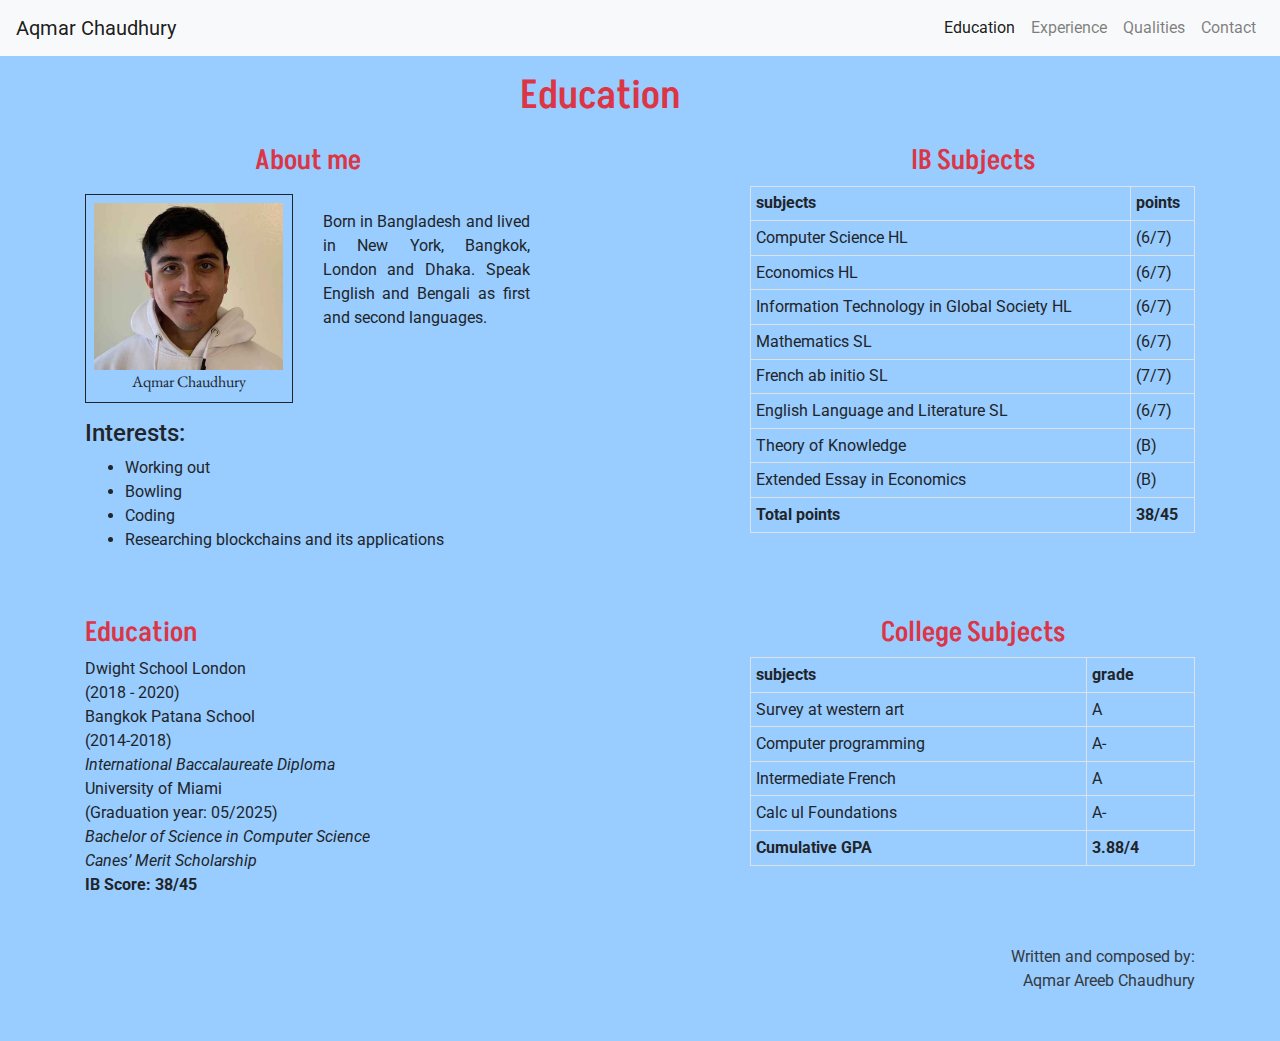
<file: index.html>
<!DOCTYPE html>
<html lang="en">
<head>
  <meta charset="UTF-8">
  <meta http-equiv="X-UA-Compatible" content="IE=edge">
  <meta name="viewport" content="width=device-width, initial-scale=1.0">
  <link rel="stylesheet" href="https://cdn.jsdelivr.net/npm/bootstrap@4.4.1/dist/css/bootstrap.min.css" integrity="sha384-Vkoo8x4CGsO3+Hhxv8T/Q5PaXtkKtu6ug5TOeNV6gBiFeWPGFN9MuhOf23Q9Ifjh" crossorigin="anonymous">
  <link rel="preconnect" href="https://fonts.googleapis.com">
  <link rel="preconnect" href="https://fonts.gstatic.com" crossorigin>
  <link href="https://fonts.googleapis.com/css2?family=Bebas+Neue&family=EB+Garamond:ital@1&family=Open+Sans:wght@300&display=swap" rel="stylesheet">
  <link href="https://fonts.googleapis.com/css2?family=Akshar&family=Roboto&family=Roboto+Slab:wght@200&display=swap" rel="stylesheet">
  <link rel="stylesheet" href="css/style.css">
  <title>Document</title>
</head>
<body>
  <!-- Navbar-->
  <nav class="navbar navbar-light bg-light navbar-expand-md">
      <a class="navbar-brand" href="#">Aqmar Chaudhury</a>
      <button class="navbar-toggler navbar-toggler-right" type="button" data-toggle="collapse" data-target="#nvbr">
        <span class="navbar-toggler-icon"></span></button>
      <div class="collapse navbar-collapse" id="nvbr"><ul class="navbar-nav ml-auto">
        <li class="nav-item ml-auto active"><a class="nav-link" href="#">Education</a></li>
        <li class="nav-item ml-auto"><a class="nav-link" href="experience.html">Experience</a></li>
        <li class="nav-item ml-auto"><a class="nav-link" href="qualities.html">Qualities</a></li>
        <li class="nav-item ml-auto"><a class="nav-link" href="contacts.html">Contact</a></li>
      </ul></div>
  </nav>
  
  <h1 class="text-center text-danger mt-3">Education</h1>

  <div class="container"><div class="row pt-3">
    <div class="col-12 col-md-5">
      <div class="text-justify">
        <h3 class="text-danger text-center">About me</h3>

        <div class="row my-3">
          <div class="col-12 col-md-6">
            <div style="border: 1px solid;" class="col text-center p-2 size-img mx-auto">
              <img class="img-fluid" src="img/portrait.jpg" alt="">
              <div class="figcaption">Aqmar Chaudhury</div>
            </div>
          </div>
          <div class="col-12 col-md-6">
            <p class="pt-3">Born in Bangladesh and lived in New York, Bangkok, London and Dhaka. Speak English and Bengali as first and second languages.</p>
          </div>
        </div>
        <h4>Interests: </h4>
        <ul>
          <li>Working out</li>
          <li>Bowling</li>
          <li>Coding</li>
          <li>Researching blockchains and its applications</li>
        </ul>
      </div>
    </div>
    <div class="col-12 col-md-2"></div>
    <div class="col-12 col-md-5">
      <div>
        <h3 class="text-danger centr">IB Subjects</h3>
        <table class="table table-sm table-bordered">
					<tr><th>subjects</th><th>points</th></tr>
					<tr><td>Computer Science HL</td><td>(6/7)</td></tr>
					<tr><td>Economics HL</td><td>(6/7)</td></tr>
          <tr><td>Information Technology in Global Society HL</td><td>(6/7)</td></tr>
          <tr><td>Mathematics SL</td><td>(6/7)</td></tr>
          <tr><td>French ab initio SL</td><td>(7/7)</td></tr>
          <tr><td>English Language and Literature SL</td><td>(6/7)</td></tr>
          <tr><td>Theory of Knowledge</td><td>(B)</td></tr>
          <tr><td>Extended Essay in Economics</td><td>(B)</td></tr>
          <tr><td><b>Total points</b></td><td><b>38/45</b></td></tr>
				</table>
      </div>
    </div>
  </div></div>

  <div class="container"><div class="row py-5">
    <div class="col-12 col-md-5">
      <div>
        <h3 class="text-danger">Education</h3>
        Dwight School London <br>
        (2018 - 2020) <br>
        Bangkok Patana School <br>
        (2014-2018) <br>
        <i>International Baccalaureate Diploma</i><br>
        University of Miami <br>
        (Graduation year: 05/2025) <br>
        <i>Bachelor of Science in Computer Science</i><br>
        <i>Canes’ Merit Scholarship</i> <br>
        <b>IB Score: 38/45</b>
      </div>
    </div>
    <div class="col-12 col-md-2"></div>
    <div class="col-12 col-md-5">
      <div>
        <h3 class="text-danger centr">College Subjects</h3>
        <table class="table table-sm table-bordered">
					<tr><th>subjects</th><th>grade</th></tr>
					<tr><td>Survey at western art</td><td>A</td></tr>
					<tr><td>Computer programming</td><td>A-</td></tr>
          <tr><td>Intermediate French</td><td>A</td></tr>
          <tr><td>Calc ul Foundations</td><td>A-</td></tr>
          <tr><td><b>Cumulative GPA</b></td><td><b>3.88/4</b></td></tr>
				</table>
      </div>
    </div>
  </div></div>

  <footer class="text-right text-dark pb-5">
    <div class="container">
      <div class="text-right">Written and composed by: </div>
      <div class="text-right">Aqmar Areeb Chaudhury </div>
    </div>
  </footer>

  <script src="https://code.jquery.com/jquery-3.4.1.slim.min.js" integrity="sha384-J6qa4849blE2+poT4WnyKhv5vZF5SrPo0iEjwBvKU7imGFAV0wwj1yYfoRSJoZ+n" crossorigin="anonymous"></script>
  <script src="https://cdn.jsdelivr.net/npm/popper.js@1.16.0/dist/umd/popper.min.js" integrity="sha384-Q6E9RHvbIyZFJoft+2mJbHaEWldlvI9IOYy5n3zV9zzTtmI3UksdQRVvoxMfooAo" crossorigin="anonymous"></script>
  <script src="https://cdn.jsdelivr.net/npm/bootstrap@4.4.1/dist/js/bootstrap.min.js" integrity="sha384-wfSDF2E50Y2D1uUdj0O3uMBJnjuUD4Ih7YwaYd1iqfktj0Uod8GCExl3Og8ifwB6" crossorigin="anonymous"></script>
</body>
</html>
</file>
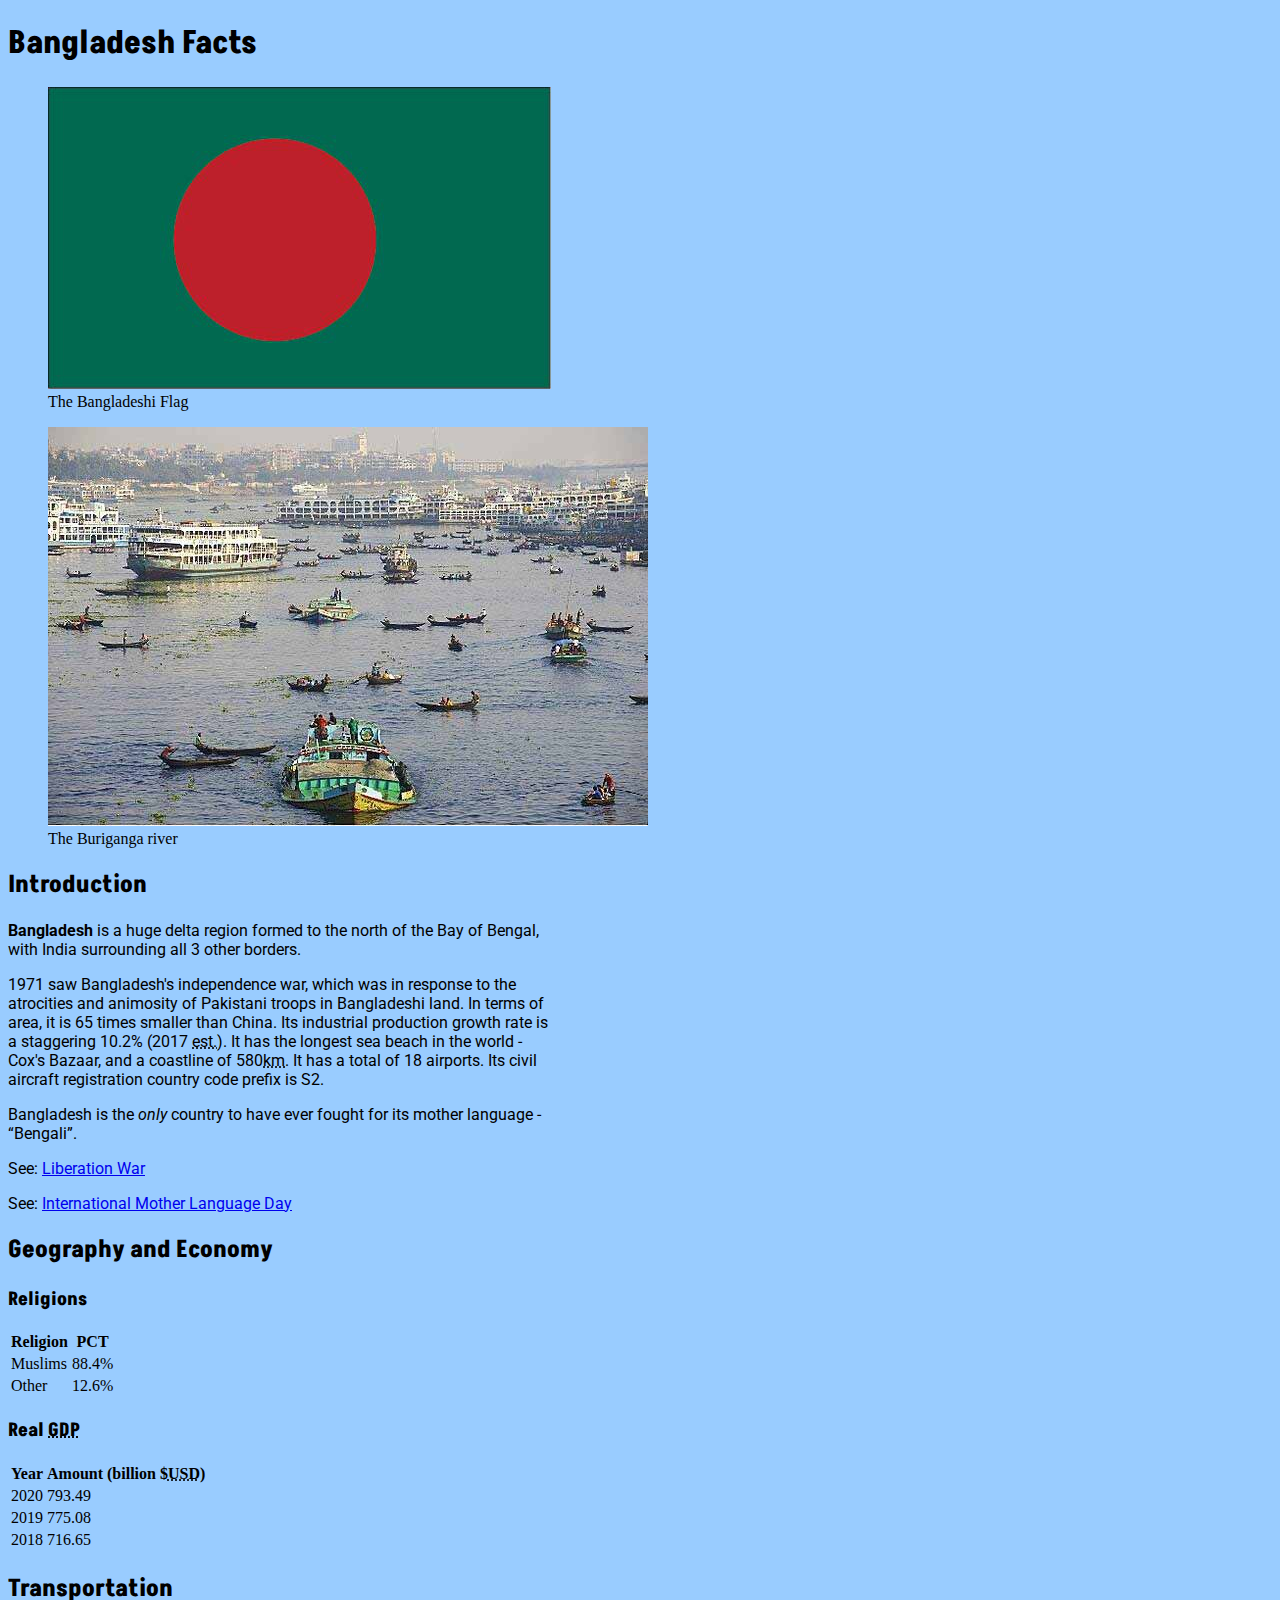
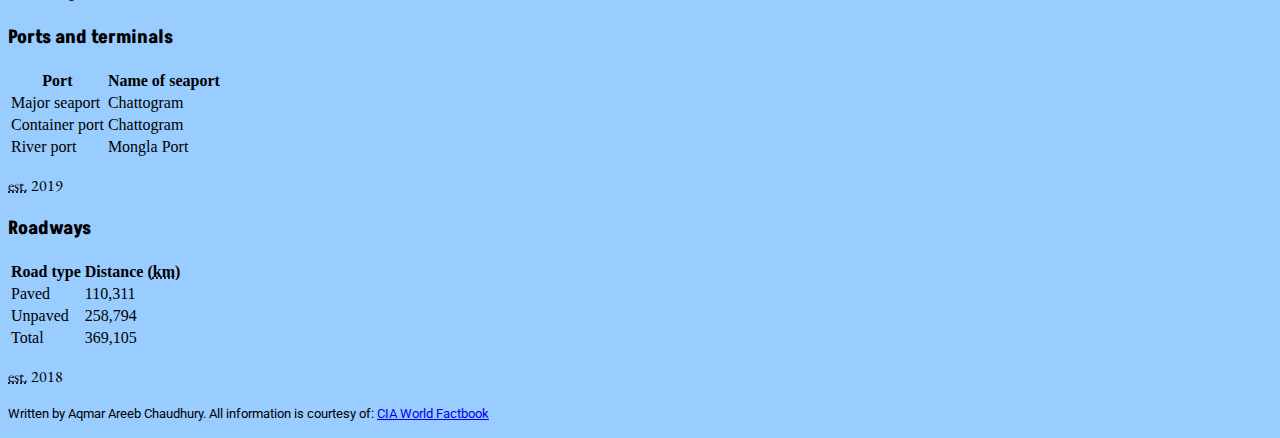
<file: bangladesh.html>
<!DOCTYPE html>
<html lang="en">
  <head>
    <meta charset="utf-8" />
    <title>Bangladesh</title>
    <link href="css/style.css" rel="stylesheet" />
    <link rel="preconnect" href="https://fonts.googleapis.com">
    <link rel="preconnect" href="https://fonts.gstatic.com" crossorigin>
    <link href="https://fonts.googleapis.com/css2?family=Bebas+Neue&family=EB+Garamond:ital@1&family=Open+Sans:wght@300&display=swap" rel="stylesheet">
<link href="https://fonts.googleapis.com/css2?family=Akshar&family=Roboto&family=Roboto+Slab:wght@200&display=swap" rel="stylesheet">

  </head>

  <body>
    <header>
      <h1>Bangladesh Facts</h1>
    </header>


    <main>
      <div id="images">

            <figure id ="flag">
              <img class="bangladesh-flag"
                src="images/bangladesh-flag.png"
                alt="Bangladeshi flag Courtesy: CIA World Factbook">
                <figcaption>The Bangladeshi Flag</figcaption>
            </figure>

      <figure id="river">
        <img class="bangladesh"
          src="images/bangladesh-copy.jpg"
          alt="The Buriganga river. Courtesy: CIA World Factbook">
          <figcaption>The Buriganga river</figcaption>
      </figure>

    </div>
<div id="box">
      <section id ="introduction">
        <h2>Introduction</h2>

        <p><strong>Bangladesh </strong>is a huge delta region formed to the north of the Bay of Bengal, with India surrounding all 3 other borders.</p>
        <p> <time datetime="1971">1971</time> saw Bangladesh's independence war, which was in response to the atrocities and animosity of Pakistani troops in Bangladeshi land.
        In terms of area, it is 65 times smaller than China. Its industrial production growth rate is a staggering 10.2% (<time datetime="2017">2017</time> <abbr title = "estimated">est.</abbr>).
        It has the longest sea beach in the world - Cox's Bazaar, and a coastline of 580<abbr title = "kilometers">km</abbr>.
        It has a total of 18 airports. Its civil aircraft registration country code prefix is S2.</p>
        <p>Bangladesh is the <em>only</em> country to have ever fought for its mother language - <q>Bengali</q>.</p>
        <p>See: <a href="https://en.wikipedia.org/wiki/Bangladesh_Liberation_War">Liberation War</a></p>
        <p>See: <a href="https://en.wikipedia.org/wiki/International_Mother_Language_Day"> International Mother Language Day</a></p>
      </section>

      <section id ="geography">
        <h2>Geography and Economy</h2>
        <article>
          <h3>Religions</h3>
          <table>
<tr>
<th>Religion</th>
<th>PCT</th>
</tr>
<tr>
<td>Muslims</td>
<td class="no">88.4%</td>
</tr>
<tr>
    <td>Other</td>
    <td class="no">12.6%</td>
</tr>
</table>
</article>
        <article>

          <h3>Real <abbr title = "Growth Domestic Product">GDP</abbr></h3>
<table>
<tr>
<th>Year</th>
<th>Amount (billion $<abbr title = "United States Dollar">USD</abbr>)</th>
</tr>
<tr>
  <td>2020</td>
<td class="no">793.49</td>

</tr>
<tr>
      <td>2019</td>
    <td class="no">775.08</td>

</tr>
<tr>
      <td>2018</td>
    <td class="no">716.65</td>

</tr>
</table>
</article>

  </section>

      <section id ="transportation">
        <h2>Transportation</h2>

      <article>
        <h3>Ports and terminals</h3>
        <table>
<tr>
<th>Port</th>
<th>Name of seaport</th>
</tr>
<tr>
<td>Major seaport </td>
<td>Chattogram</td>
</tr>
<tr>
  <td>Container port</td>
  <td>Chattogram</td>
</tr>
<tr>
  <td>River port</td>
  <td> Mongla Port</td>
</tr>
</table>
<aside>
  <p> <abbr title = "estimated">est.</abbr> <time datetime="2019">2019</time></p>
</aside>

</article>
<article>
  <h3>Roadways</h3>
  <table>
<tr>
<th>Road type</th>
<th>Distance (<abbr title = "kilometers">km</abbr>)</th>
</tr>
<tr>
<td>Paved</td>
<td class="no">110,311</td>
</tr>
<tr>
<td>Unpaved</td>
<td class="no">258,794</td>
</tr>
<tr>
<td>Total</td>
<td class="no">369,105</td>
</tr>
</table>
<aside>
  <p> <abbr title = "estimated">est.</abbr> <time datetime="2018">2018</time></p>
</aside>
</article>
      </section>
    </div>
    </main>
    <footer>
      <p><small>Written by Aqmar Areeb Chaudhury. All information is courtesy of:  <a href="https://www.cia.gov/the-world-factbook/countries/bangladesh/"><abbr title = "Central Intelligence Agency">CIA</abbr> World Factbook</a></small></p>
    </footer>
  </body>
</html>
</file>
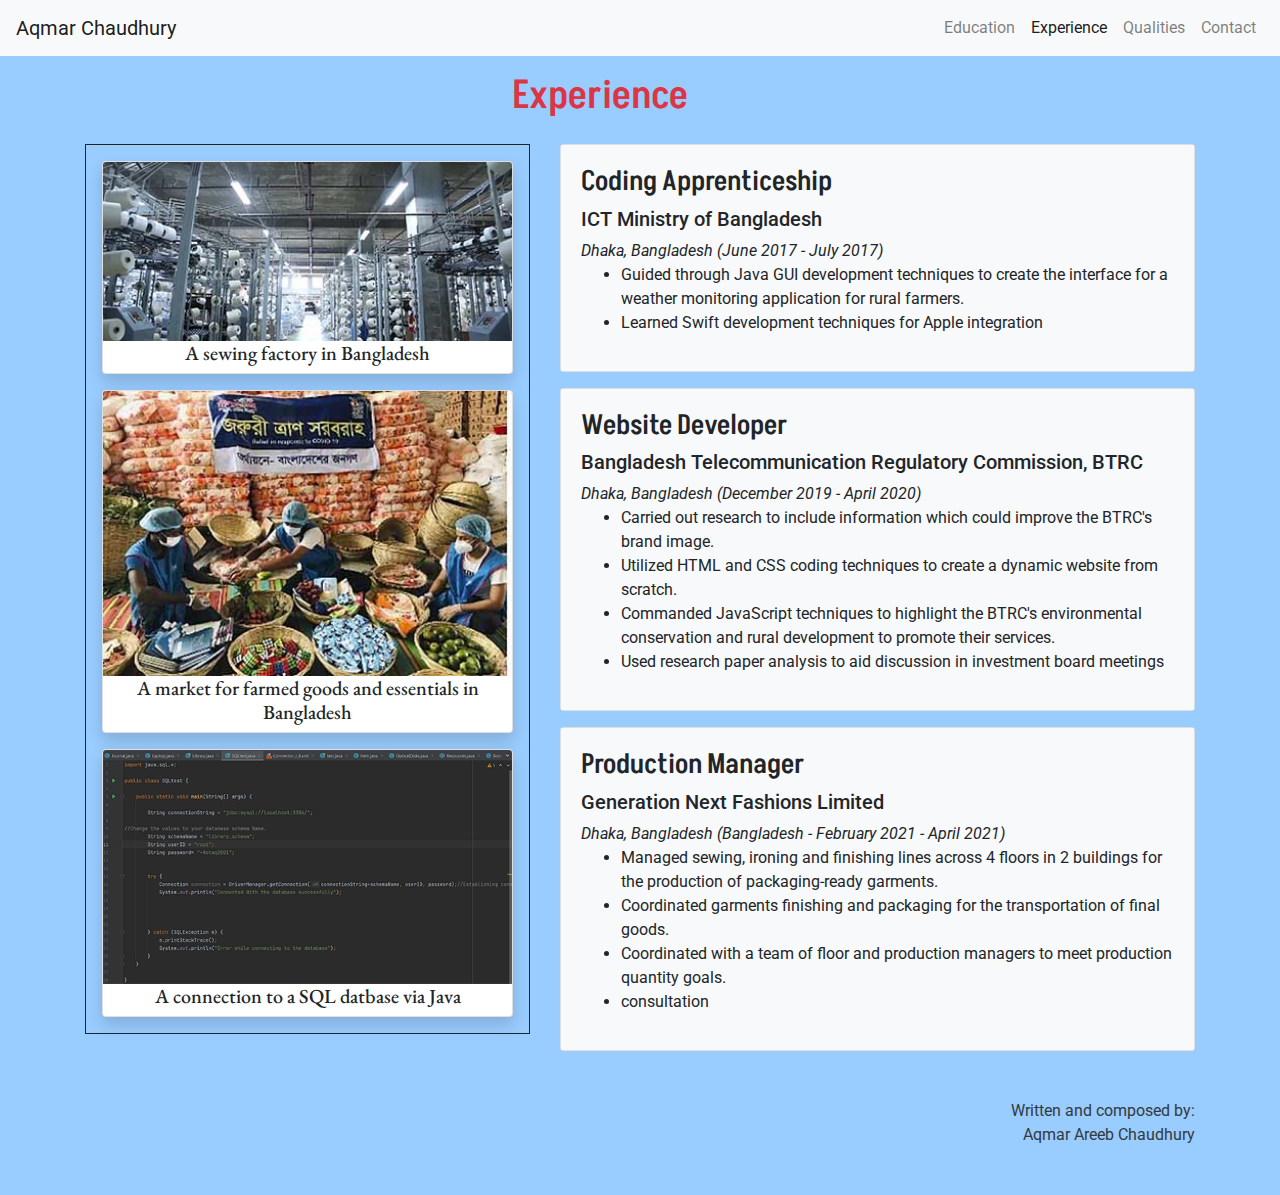
<file: experience.html>
<!DOCTYPE html>
<html lang="en">
<head>
  <meta charset="UTF-8">
  <meta http-equiv="X-UA-Compatible" content="IE=edge">
  <meta name="viewport" content="width=device-width, initial-scale=1.0">
  <link rel="stylesheet" href="https://cdn.jsdelivr.net/npm/bootstrap@4.4.1/dist/css/bootstrap.min.css" integrity="sha384-Vkoo8x4CGsO3+Hhxv8T/Q5PaXtkKtu6ug5TOeNV6gBiFeWPGFN9MuhOf23Q9Ifjh" crossorigin="anonymous">
  <link rel="preconnect" href="https://fonts.googleapis.com">
  <link rel="preconnect" href="https://fonts.gstatic.com" crossorigin>
  <link href="https://fonts.googleapis.com/css2?family=Bebas+Neue&family=EB+Garamond:ital@1&family=Open+Sans:wght@300&display=swap" rel="stylesheet">
  <link href="https://fonts.googleapis.com/css2?family=Akshar&family=Roboto&family=Roboto+Slab:wght@200&display=swap" rel="stylesheet">
  <link rel="stylesheet" href="css/style.css">
  <title>Document</title>
</head>
<body>
  <!-- Navbar-->
  <nav class="navbar navbar-light bg-light navbar-expand-md">
      <a class="navbar-brand" href="#">Aqmar Chaudhury</a>
      <button class="navbar-toggler navbar-toggler-right" type="button" data-toggle="collapse" data-target="#nvbr">
        <span class="navbar-toggler-icon"></span></button>
      <div class="collapse navbar-collapse" id="nvbr"><ul class="navbar-nav ml-auto">
        <li class="nav-item ml-auto"><a class="nav-link" href="index.html">Education</a></li>
        <li class="nav-item ml-auto active"><a class="nav-link" href="#">Experience</a></li>
        <li class="nav-item ml-auto"><a class="nav-link" href="qualities.html">Qualities</a></li>
        <li class="nav-item ml-auto"><a class="nav-link" href="contacts.html">Contact</a></li>
      </ul></div>
  </nav>
  
  <h1 class="text-center text-danger mt-3">Experience</h1>

  <div class="container"><div class="row pt-3">
    <div class="col-12 col-md-5 mb-5">
      <div style="border: 1px solid;" class="p-3">
        <div class="card text-center shadow">
          <img class="card-img-top" src="img/garments.jpg" alt="">
          <h5 class="figcaption">A sewing factory in Bangladesh</h5>
        </div>
        <div class="card text-center mt-3 shadow">
          <img class="card-img-top" src="img/farmers.jpg" alt="">
          <h5 class="figcaption">A market for farmed goods and essentials in Bangladesh</h5>
        </div>
        <div class="card text-center mt-3 shadow">
          <img class="card-img-top" src="img/code.png" alt="">
          <h5 class="figcaption">A connection to a SQL datbase via Java</h5>
        </div>
      </div>
    </div>
    <div class="col-12 col-md-7">
      <div class="card mb-3">
        <div class="card-body bg-light">
          <h3>Coding Apprenticeship</h3>
          <h5>ICT Ministry of Bangladesh</h5>
          <i>Dhaka, Bangladesh (June 2017 - July 2017)</i>
          <ul>
            <li>Guided through Java GUI development techniques to create the interface for a weather monitoring
              application for rural farmers.</li>
            <li>Learned Swift development techniques for Apple integration</li>
          </ul>
        </div>
      </div>

      <div class="card mb-3">
        <div class="card-body bg-light">
          <h3>Website Developer</h3>
          <h5>Bangladesh Telecommunication Regulatory Commission, BTRC</h5>
          <i>Dhaka, Bangladesh (December 2019 - April 2020)</i>
          <ul>
            <li>Carried out research to include information which could improve the BTRC's brand image.</li>
            <li>Utilized HTML and CSS coding techniques to create a dynamic website from scratch.</li>
            <li>Commanded JavaScript techniques to highlight the BTRC's environmental conservation and rural
              development to promote their services.</li>
            <li>Used research paper analysis to aid discussion in investment board meetings</li>
          </ul>
        </div>
      </div>

      <div class="card mb-5">
        <div class="card-body bg-light">
          <h3>Production Manager</h3>
          <h5>Generation Next Fashions Limited</h5>
          <i>Dhaka, Bangladesh (Bangladesh - February 2021 - April 2021)</i>
          <ul>
            <li>Managed sewing, ironing and finishing lines across 4 floors in 2 buildings for the production of
              packaging-ready garments.</li>
            <li>Coordinated garments finishing and packaging for the transportation of final goods.</li>
            <li>Coordinated with a team of floor and production managers to meet production quantity goals.</li>
            <li>consultation</li>
          </ul>
        </div>
      </div>
    </div>
  </div></div>

  <footer class="text-right text-dark pb-5">
    <div class="container">
      <div class="text-right">Written and composed by: </div>
      <div class="text-right">Aqmar Areeb Chaudhury </div>
    </div>
  </footer>

  <script src="https://code.jquery.com/jquery-3.4.1.slim.min.js" integrity="sha384-J6qa4849blE2+poT4WnyKhv5vZF5SrPo0iEjwBvKU7imGFAV0wwj1yYfoRSJoZ+n" crossorigin="anonymous"></script>
  <script src="https://cdn.jsdelivr.net/npm/popper.js@1.16.0/dist/umd/popper.min.js" integrity="sha384-Q6E9RHvbIyZFJoft+2mJbHaEWldlvI9IOYy5n3zV9zzTtmI3UksdQRVvoxMfooAo" crossorigin="anonymous"></script>
  <script src="https://cdn.jsdelivr.net/npm/bootstrap@4.4.1/dist/js/bootstrap.min.js" integrity="sha384-wfSDF2E50Y2D1uUdj0O3uMBJnjuUD4Ih7YwaYd1iqfktj0Uod8GCExl3Og8ifwB6" crossorigin="anonymous"></script>
</body>
</html>
</file>
<file: css/style.css>
body{
  background: #99ccff;}
.centr{
  text-align: center;}

.carousel-item{
  height: 20rem;
  background: #777;}

.form-signin{
  max-width: 500px;
  margin: 0 auto;
  color: black;
  padding: 15px 40px 20px 20px;
  border-radius: 5px;}

p{
  font-family: 'Roboto', 'Akshar', "Arial","Helvetica", sans-serif;
}

.figcaption{
  font-family: 'EB Garamond', 'Roboto Slab', "Times New Roman", "Georgia", serif;
}
  
h1, h2,h3{
  font-family: 'Anton', 'Akshar', "Arial", "Helvetica", sans-serif;
}

aside > p{
  font-family: 'EB Garamond', 'Roboto Slab', "Times New Roman", "Georgia", serif;
}

 p,h1,h2,h3,figcaption,a,th,td{
  max-width: 60ch;
}

@media(max-width: 767px){
  .centr{
    margin-top: 2rem;
  }
  .size-img{
    width: 200px;
  }}
</file>
